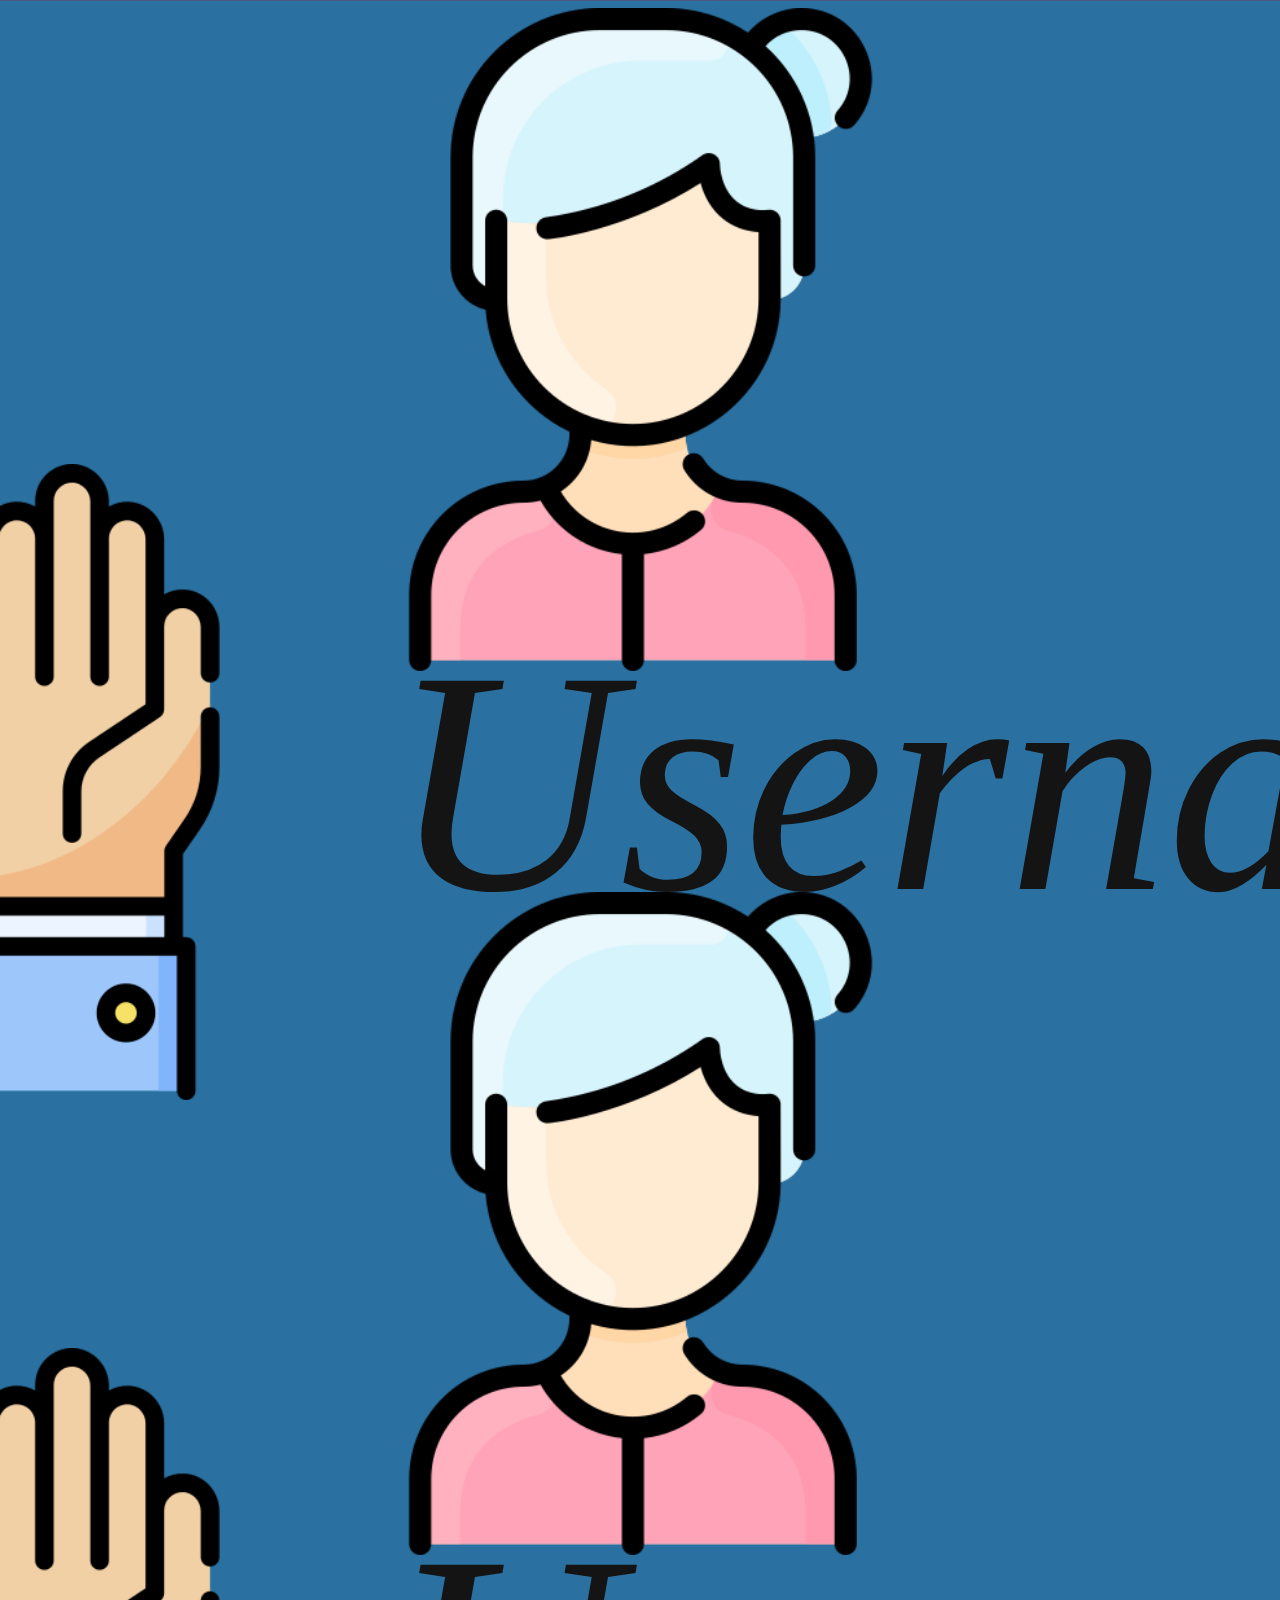
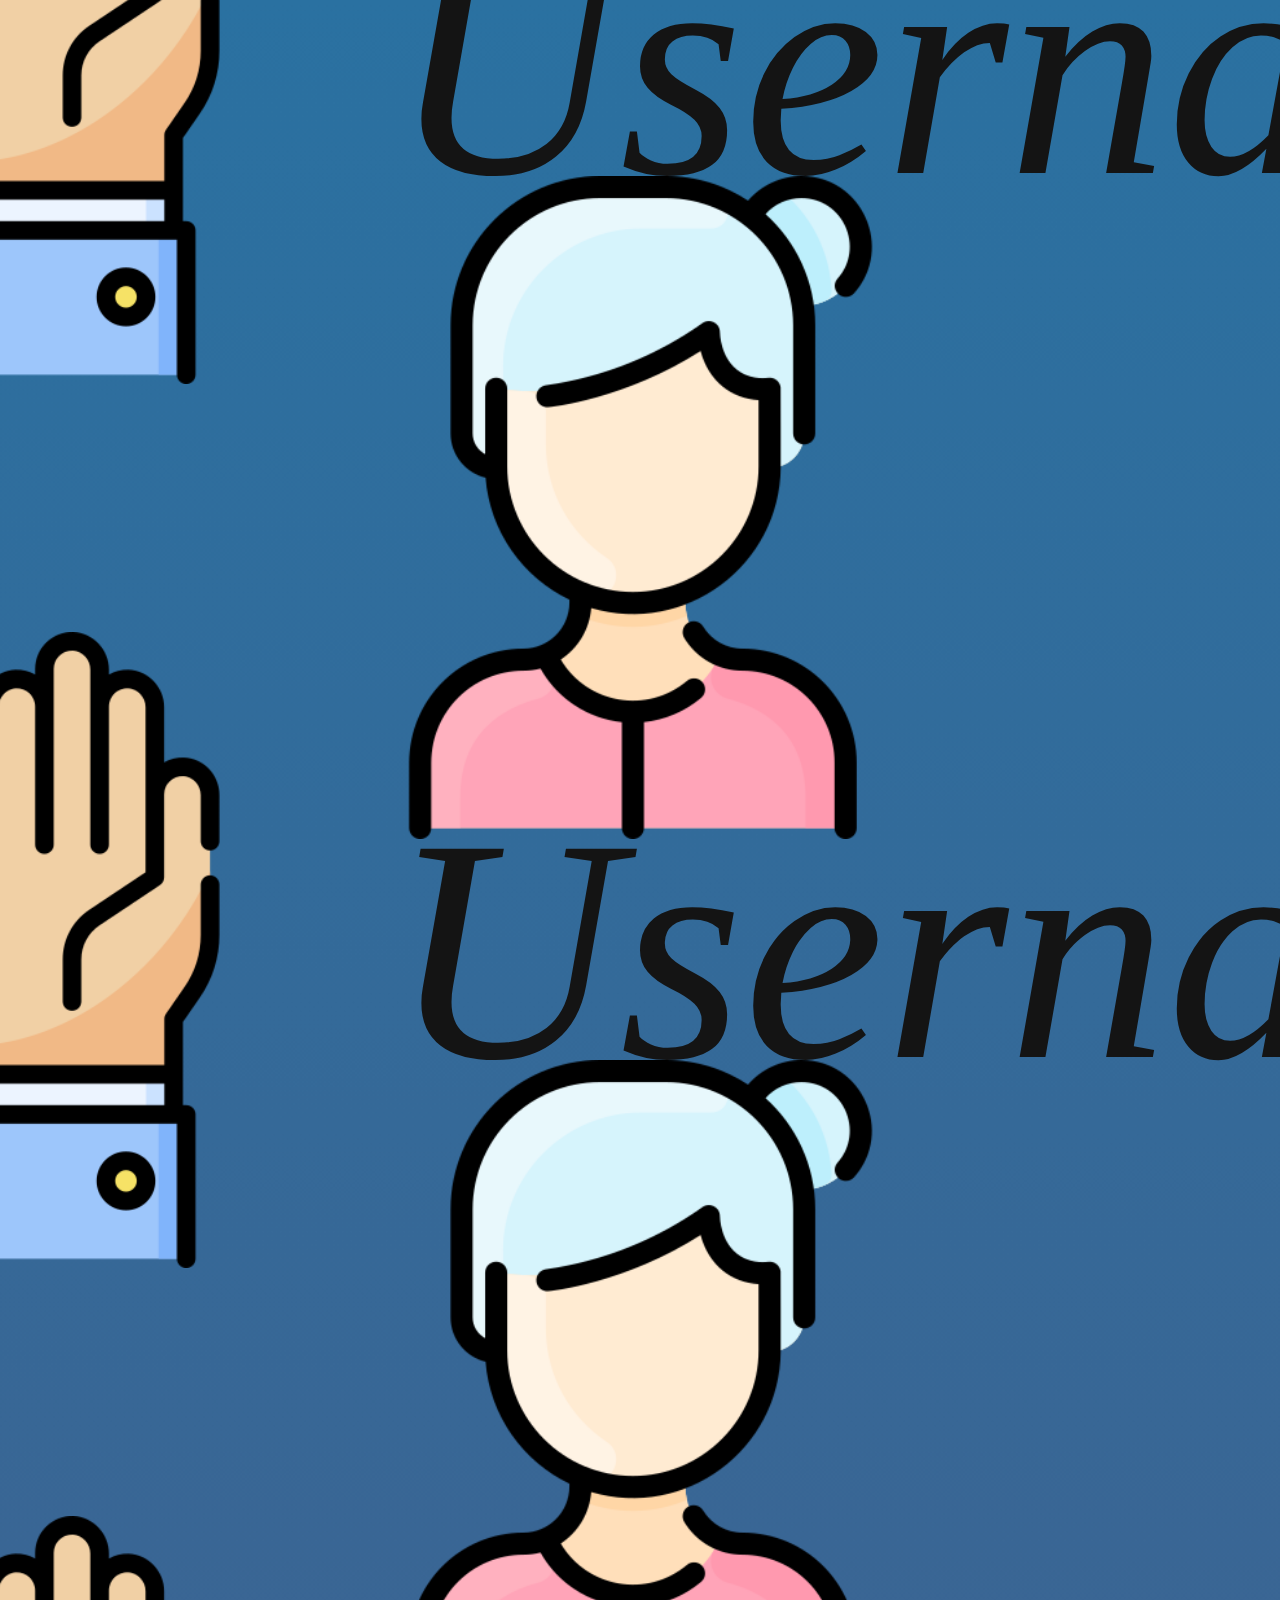
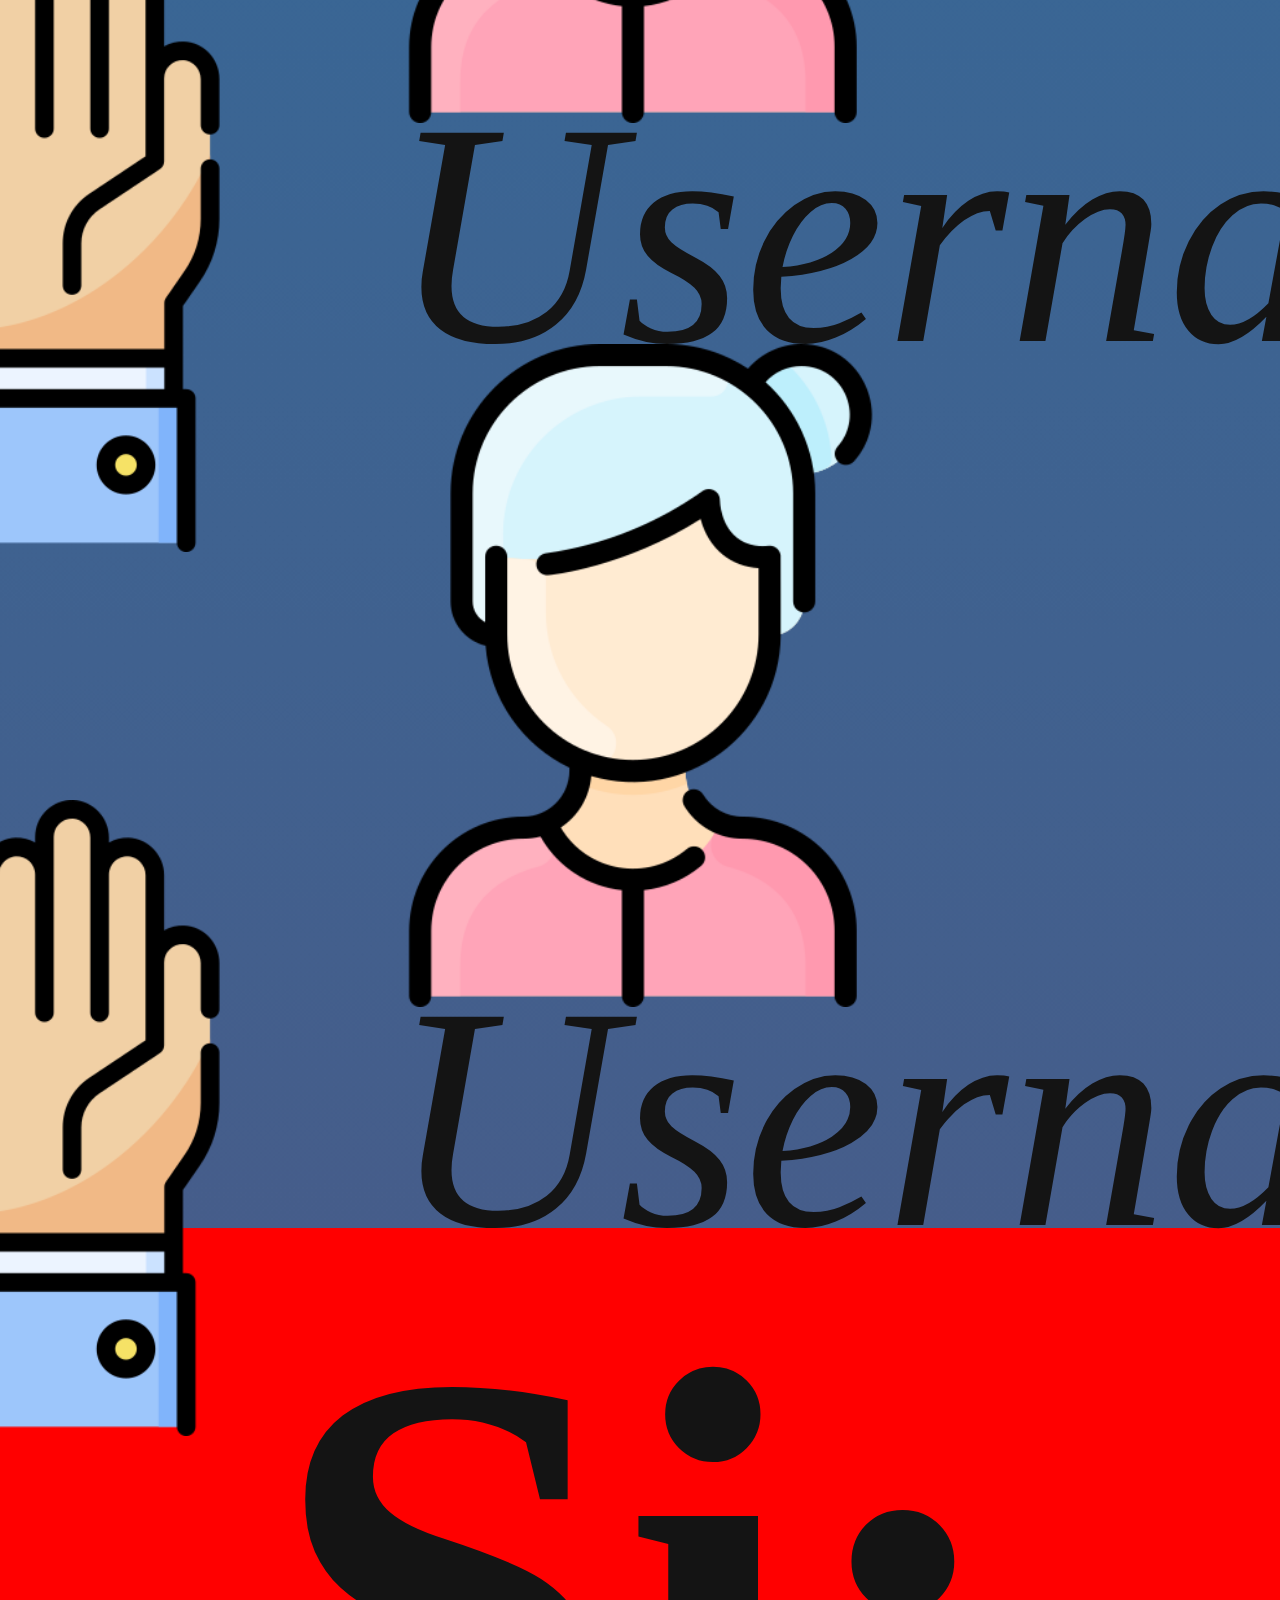
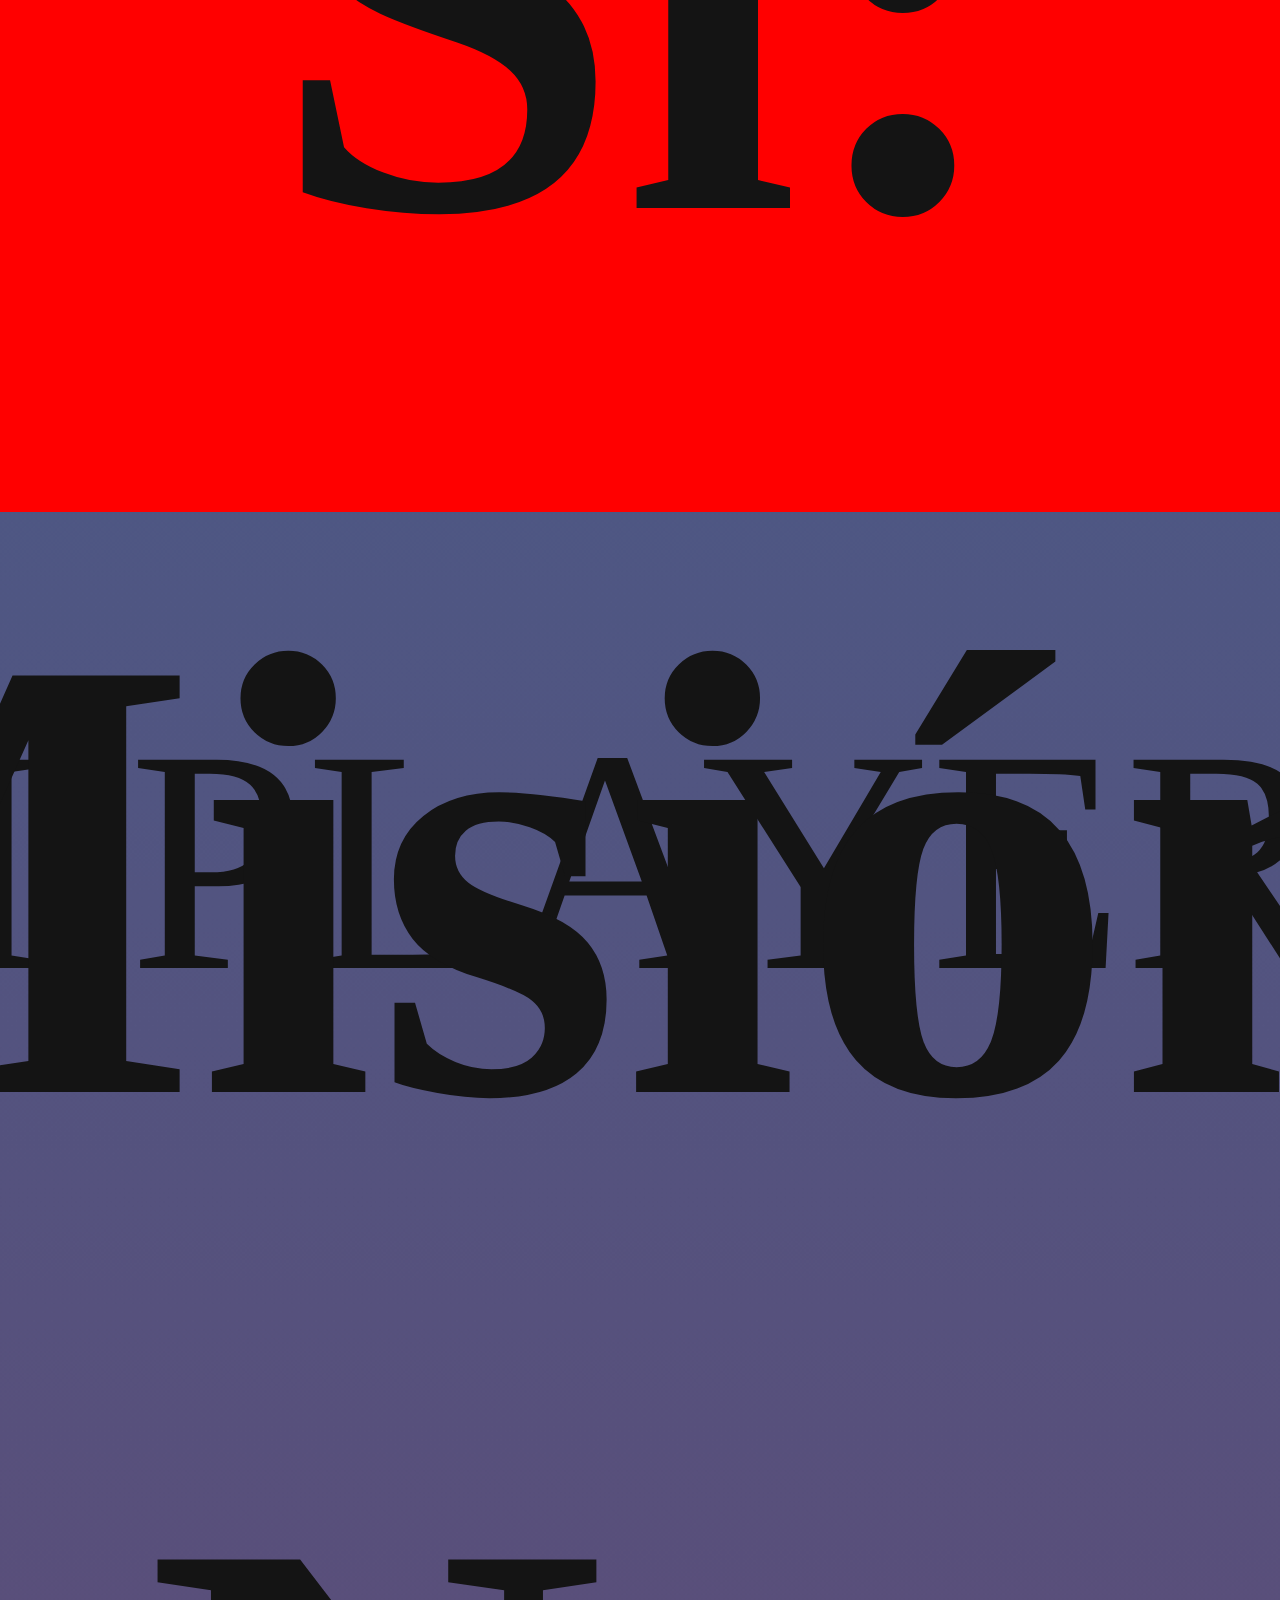
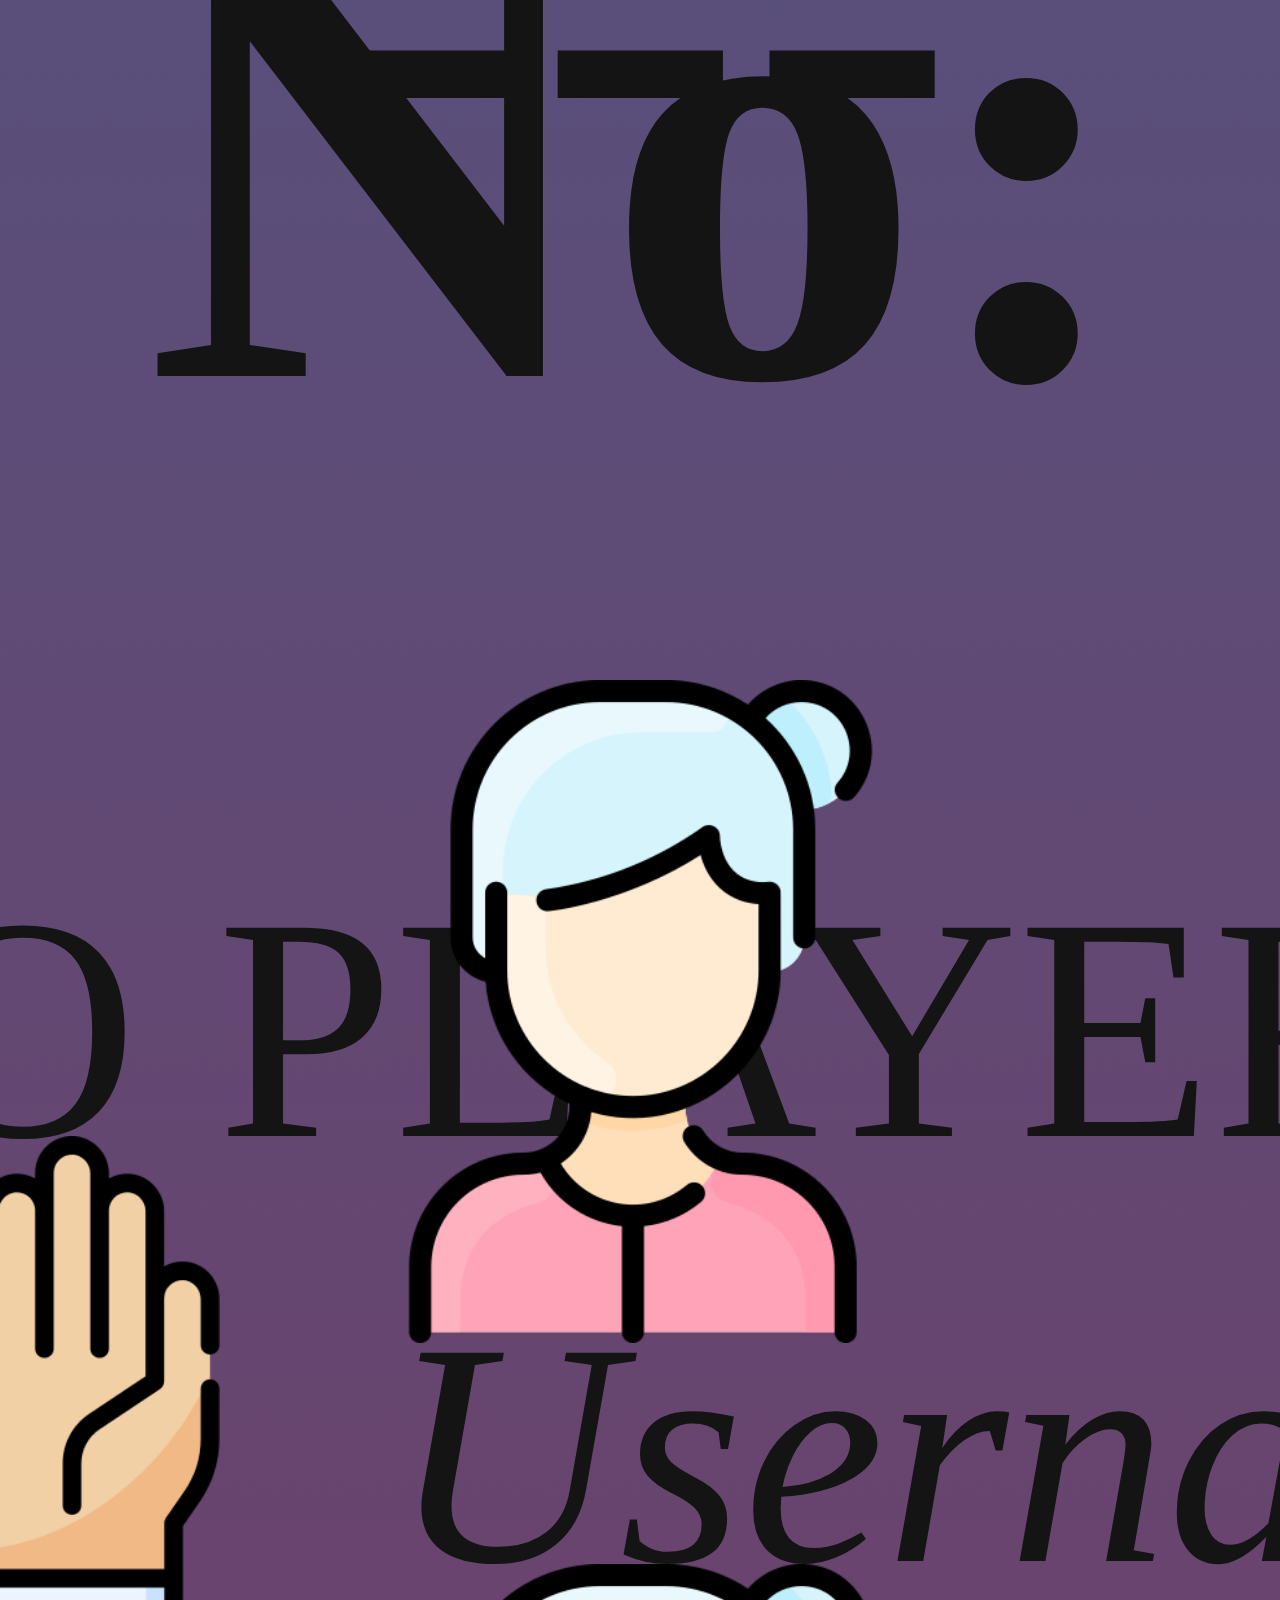
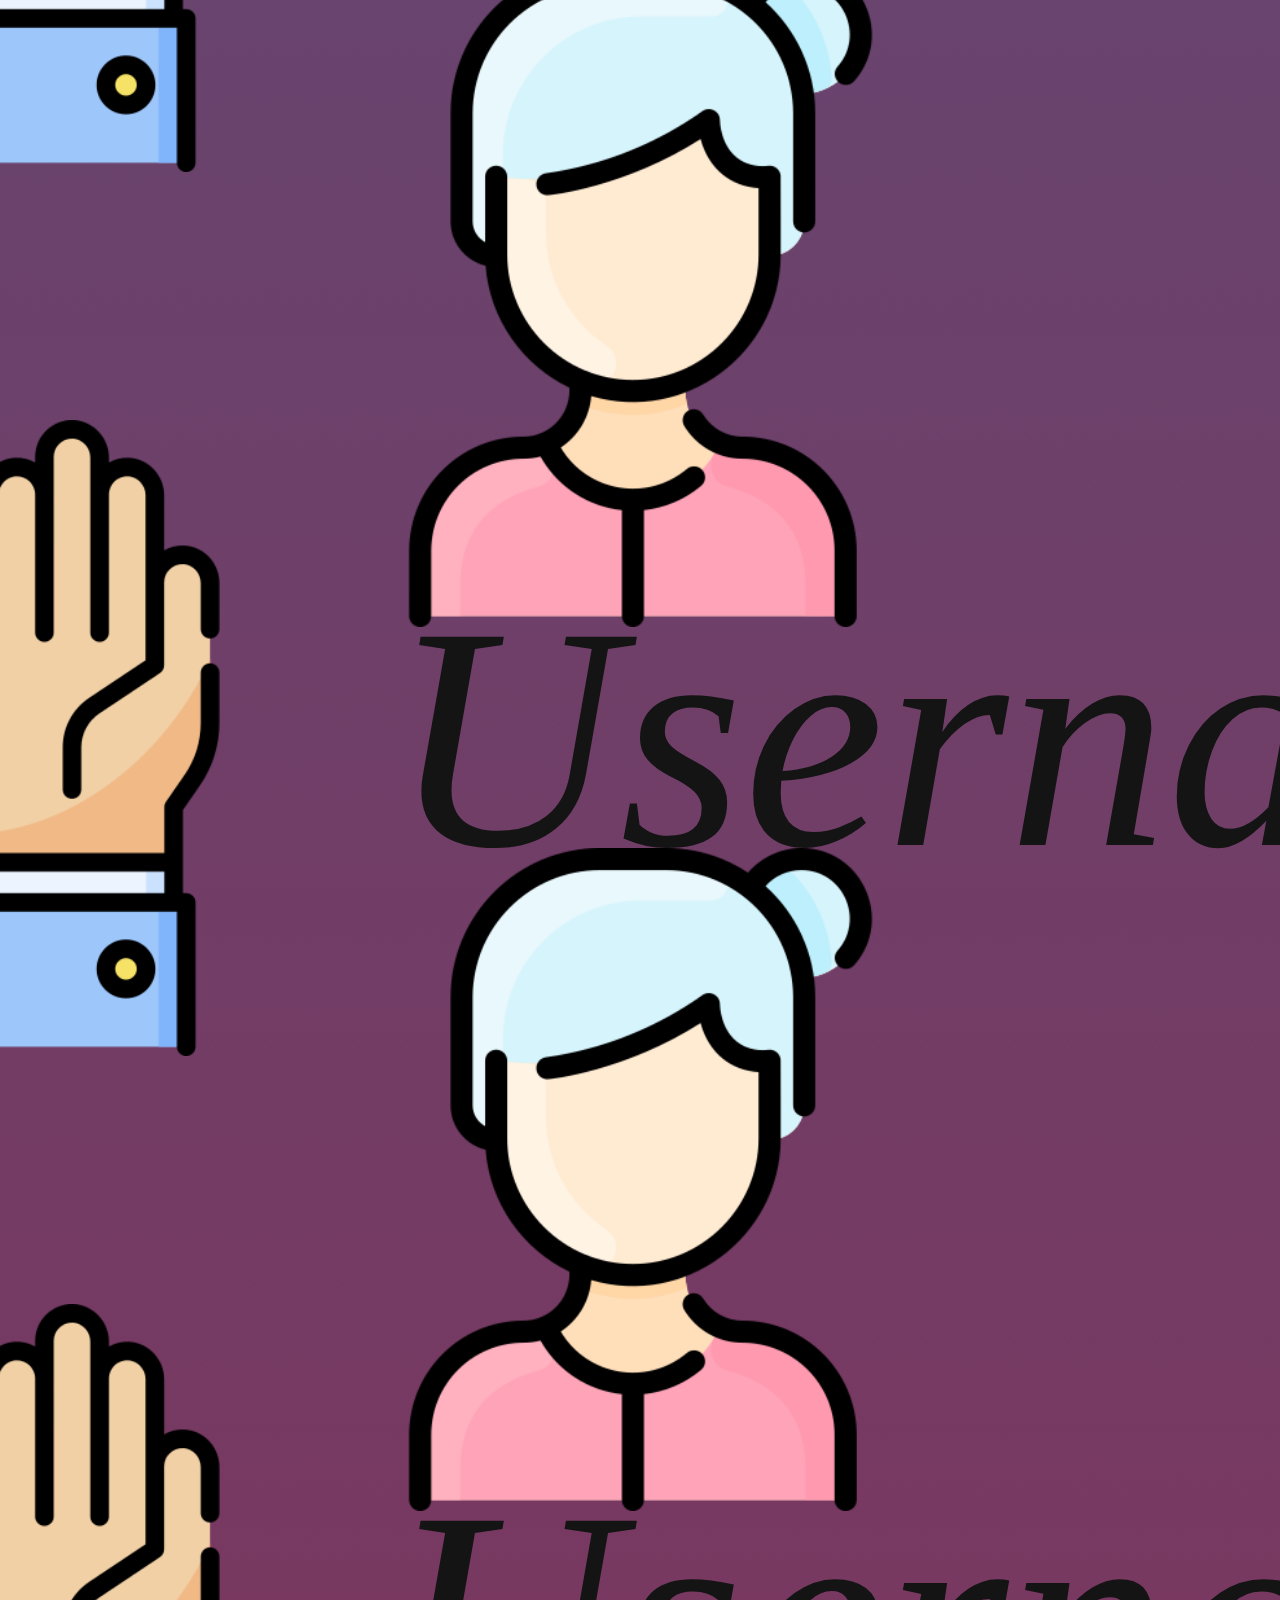
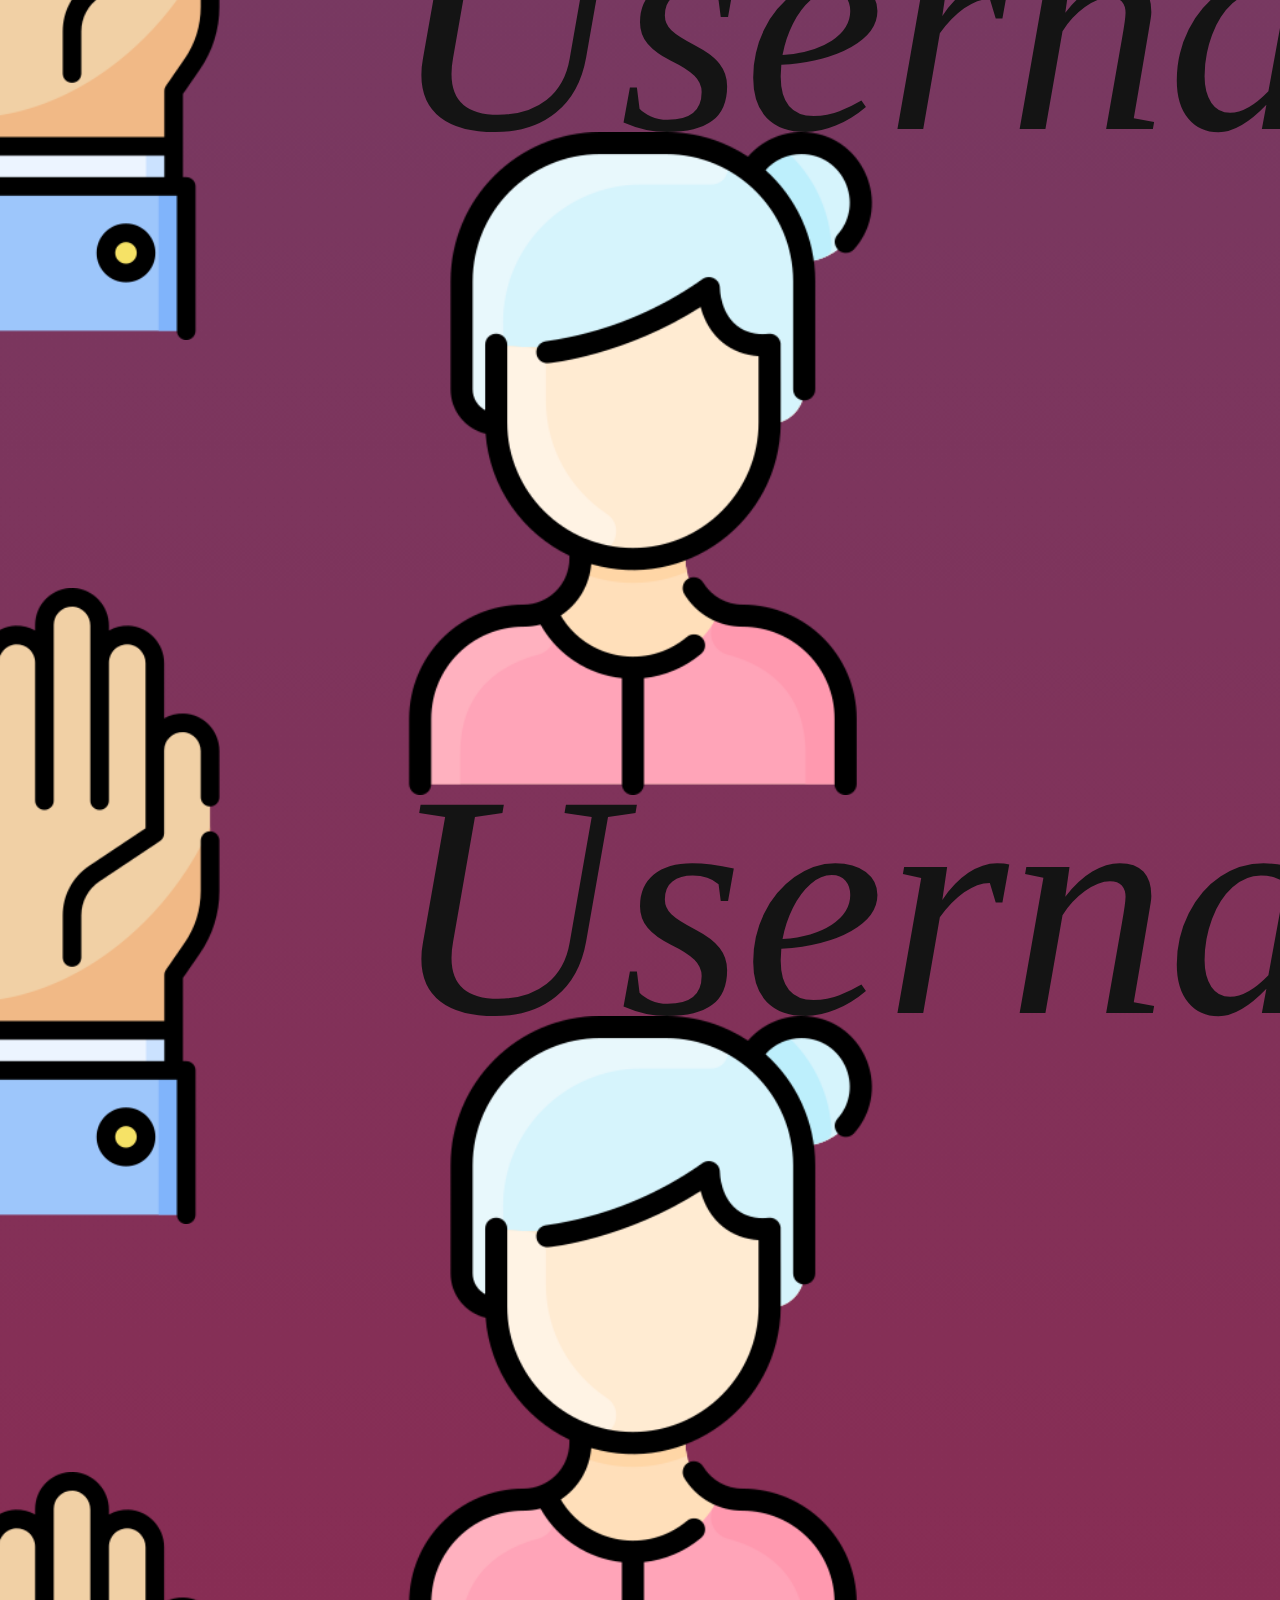
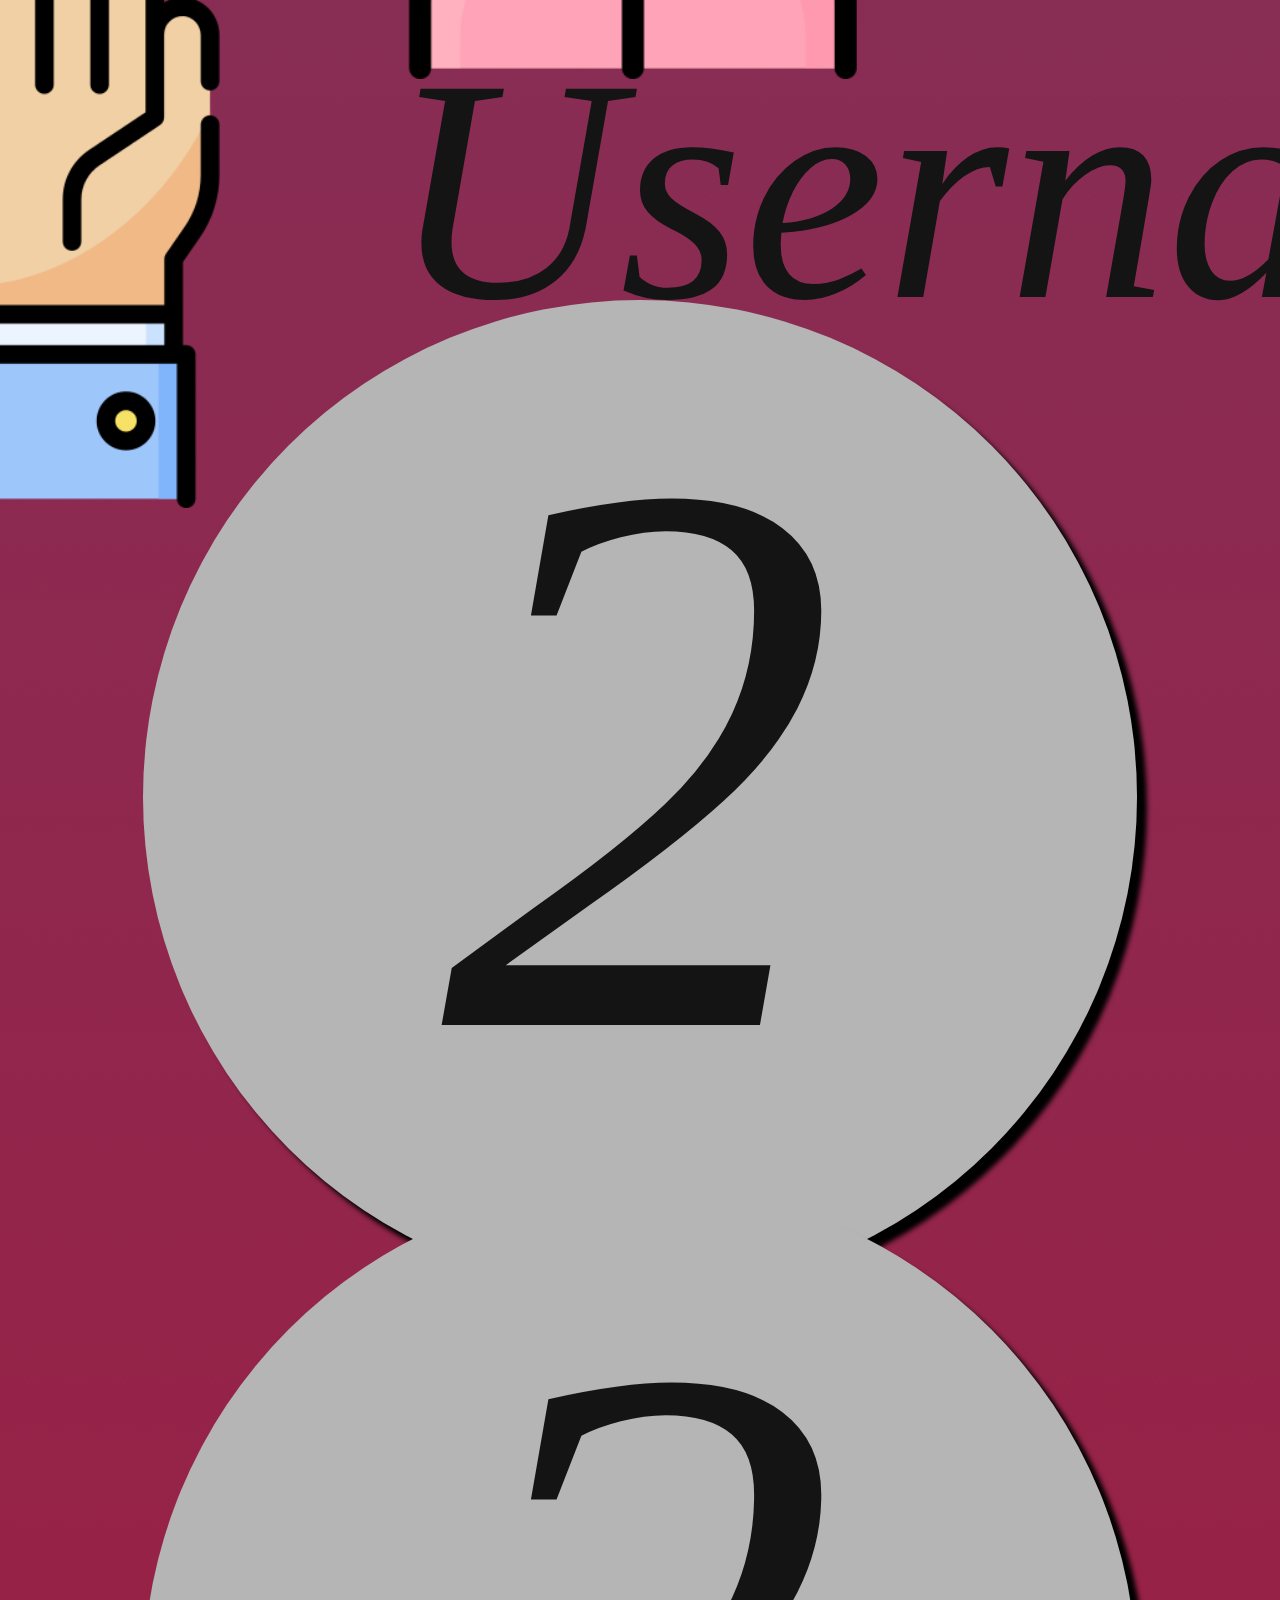
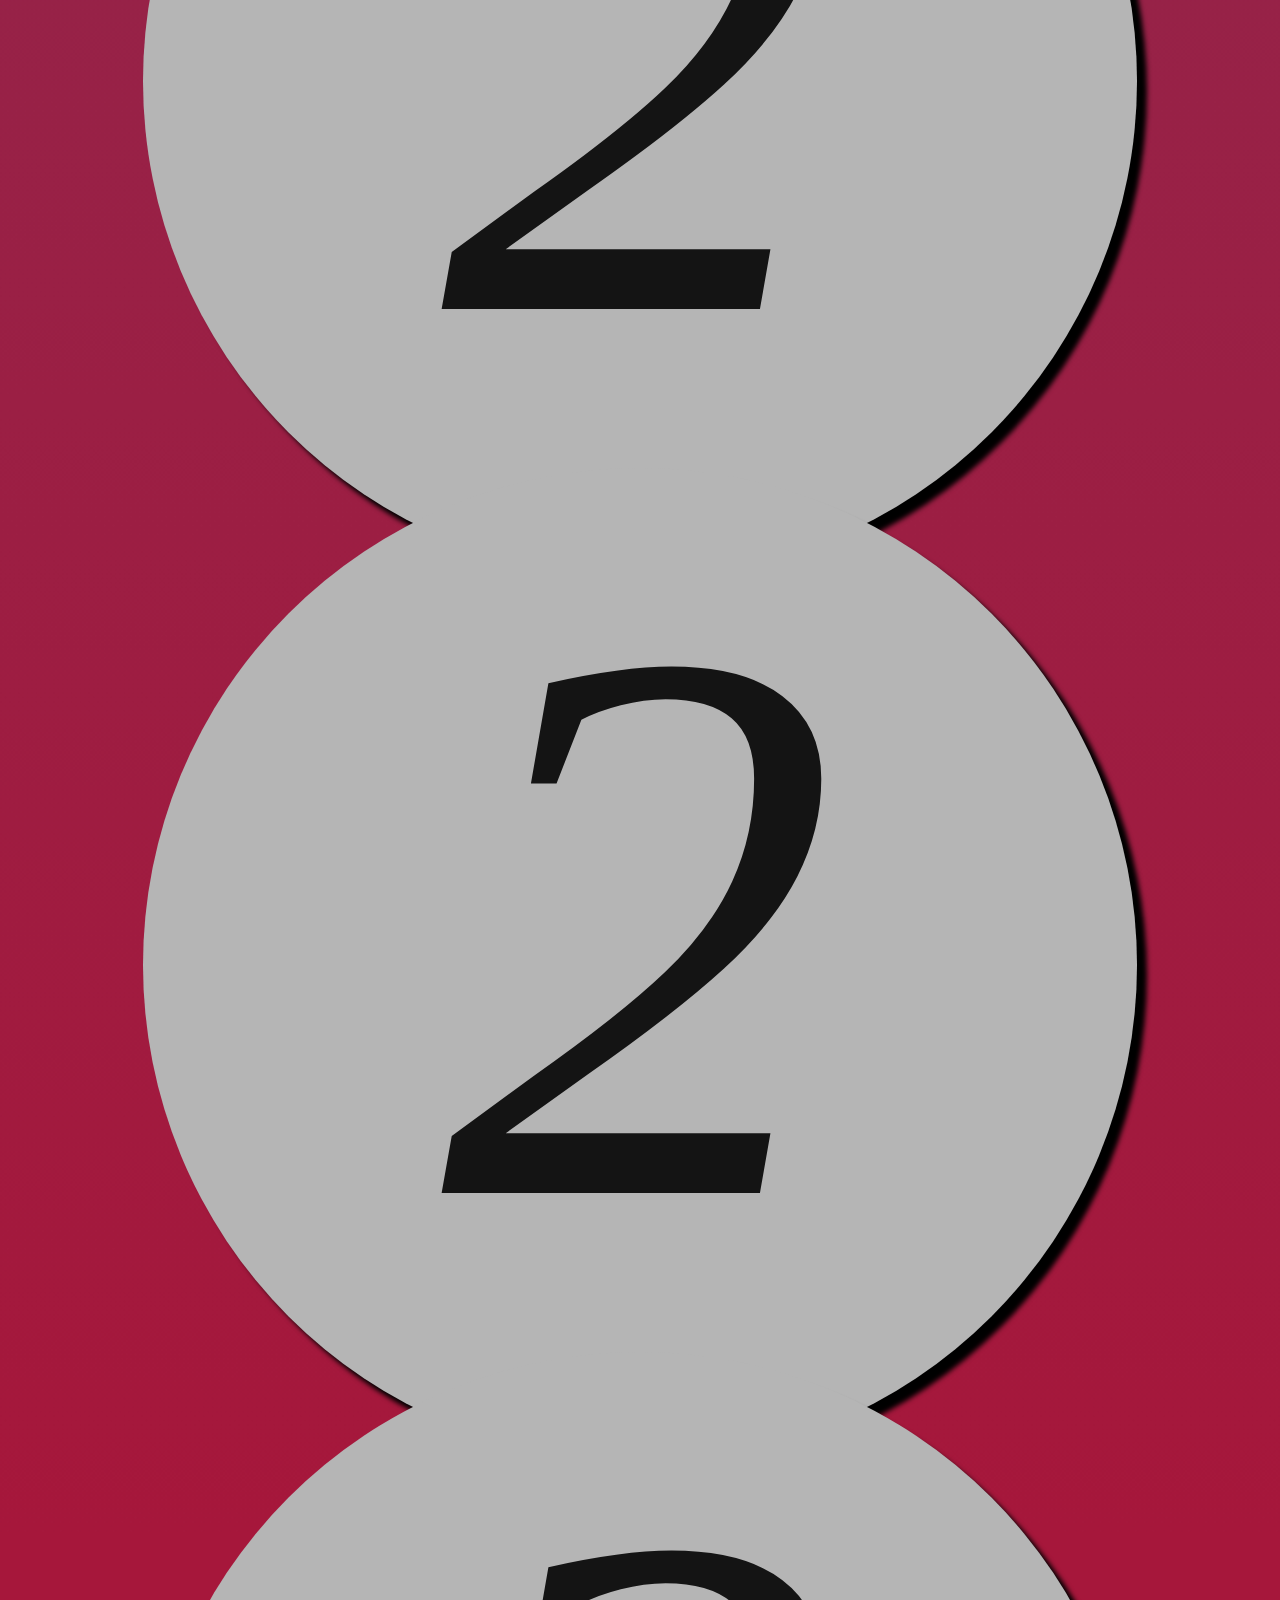
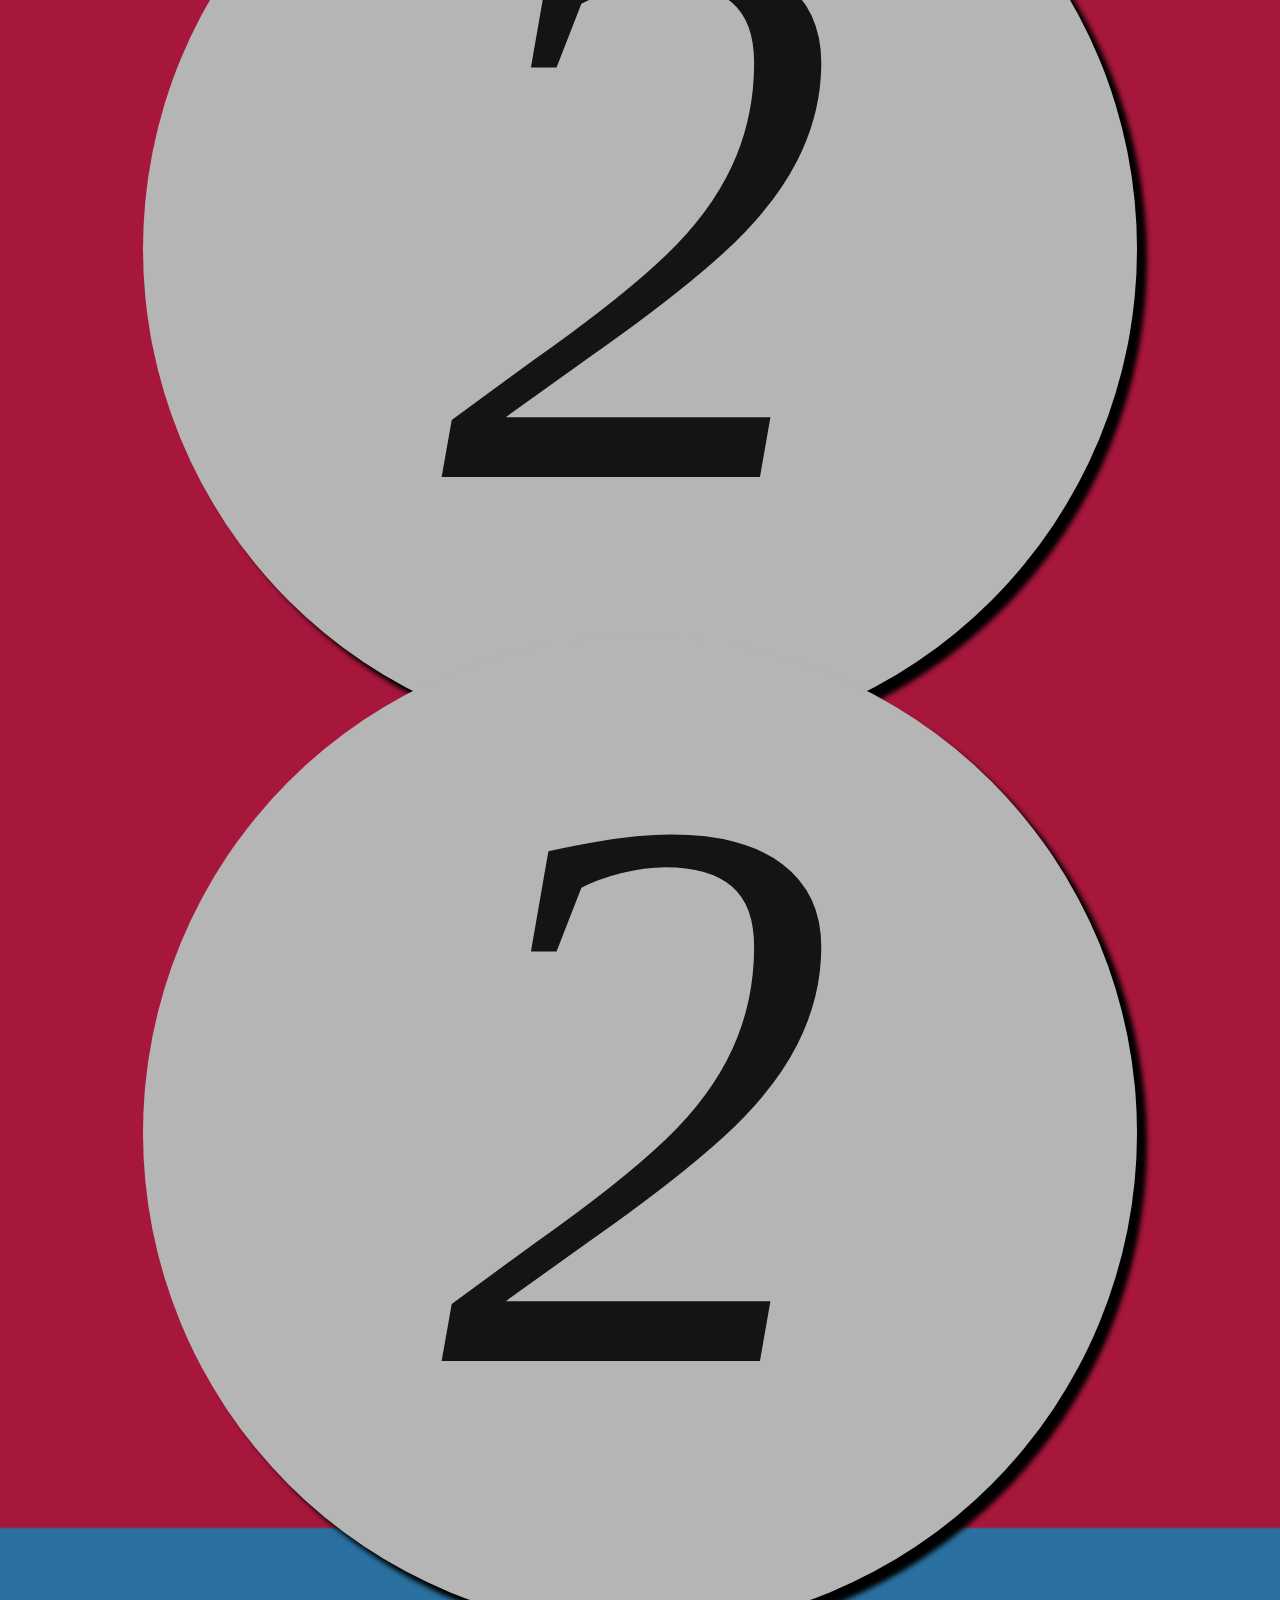
<file: Client/desktop/desktop.html>
<html>
<head>
    <meta charset="utf-8">
    <title>Xun-GuiTo's</title>
    <link rel="icon" href="../../Res/img/logo.png">

    <!-- CSS -->
    <link rel="stylesheet" href="../../Res/CSS/style.css">

    <!-- JS -->
    <script src="https://ajax.googleapis.com/ajax/libs/jquery/3.5.1/jquery.min.js"></script>
    <script src="desktop.js"></script>
</head>
<body>
    <div class="tableContainer" style="--rows: 1; --cols: 6;">
        <!-- Players -->
        <div class="tableContainer" style="--rows: 8; --cols: 10; --r: 1; --c: 1; --widthUnit: 5; --defaultChildWidth: 2; --defaultChildHeight: 2;">
            <!-- ROW 1 -->
            <div id="12" class="playercontainer playerDiv" style="--r: 1; --c: 3;">
                <img id="icon11" class="playerIcon" src="../../Res/img/default_user.png">
                <div class="playerData">
                    <img id="torch11" class="playerGunTorch torch">
                    <i id="userName11" class="username">Username</i>
                    <img id="gun11" class="playerGunTorch gun">
                </div>
            </div>
            <div id="13" class="playercontainer playerDiv" style="--r: 1; --c: 5;">
                <img id="icon12" class="playerIcon" src="../../Res/img/default_user.png">
                <div class="playerData">
                    <img id="torch12" class="playerGunTorch torch">
                    <i id="userName12" class="username">Username</i>
                    <img id="gun12" class="playerGunTorch gun">
                </div>
            </div>
            <div id="14" class="playercontainer playerDiv" style="--r: 1; --c: 7;">
                <img id="icon13" class="playerIcon" src="../../Res/img/default_user.png">
                <div class="playerData">
                    <img id="torch13" class="playerGunTorch torch">
                    <i id="userName13" class="username">Username</i>
                    <img id="gun13" class="playerGunTorch gun">
                </div>
            </div>

            <!-- ROW 2 -->
            <div id="21" class="playercontainer playerDiv" style="--r: 3; --c: 1;">
                <img id="icon11" class="playerIcon" src="../../Res/img/default_user.png">
                <div class="playerData">
                    <img id="torch11" class="playerGunTorch torch">
                    <i id="userName11" class="username">Username</i>
                    <img id="gun11" class="playerGunTorch gun">
                </div>
            </div>
            <div id="25" class="playercontainer playerDiv" style="--r: 3; --c: 9;">
                <img id="icon12" class="playerIcon" src="../../Res/img/default_user.png">
                <div class="playerData">
                    <img id="torch12" class="playerGunTorch torch">
                    <i id="userName12" class="username">Username</i>
                    <img id="gun12" class="playerGunTorch gun">
                </div>
            </div>

            <!-- MIDDLE INFO -->
            <div class="playerContainer" style="--r: 3; --c: 3; --heightUnit: 4; background: red;">
                <div style="width: 100%; height: 100%; text-align: center; display: grid;">
                    <p style="font-size: var(--normalText); margin: 0px; font-weight: bold;">Si:</p>
                    <p id="siPlayers" style="font-size: var(--detailText);">SI PLAYERS</p>
                </div>
            </div>
            <div class="playerContainer" style="--r: 3; --c: 5; --heightUnit: 4;">
                <div style="width: 100%; height: 100%; text-align: center; display: grid;">
                    <strong style="font-size: var(--normalText); margin: 0px;">Misión:</strong>
                    <p id="missionStatus" style="font-size: var(--normalText); margin: 0px;">---</p>
                </div>
            </div>
            <div class="playerContainer" style="--r: 3; --c: 7; --heightUnit: 4;">
                <div style="width: 100%; height: 100%; text-align: center; display: grid;">
                    <p style="font-size: var(--normalText); margin: 0px; font-weight: bold;">No:</p>
                    <p id="noPlayers" style="font-size: var(--detailText);">NO PLAYERS</p>
                </div>
            </div>


            <!-- ROW 3 -->
            <div id="31" class="playercontainer playerDiv" style="--r: 5; --c: 1;">
                <img id="icon11" class="playerIcon" src="../../Res/img/default_user.png">
                <div class="playerData">
                    <img id="torch11" class="playerGunTorch torch">
                    <i id="userName11" class="username">Username</i>
                    <img id="gun11" class="playerGunTorch gun">
                </div>
            </div>
            <div id="35" class="playercontainer playerDiv" style="--r: 5; --c: 9;">
                <img id="icon12" class="playerIcon" src="../../Res/img/default_user.png">
                <div class="playerData">
                    <img id="torch12" class="playerGunTorch torch">
                    <i id="userName12" class="username">Username</i>
                    <img id="gun12" class="playerGunTorch gun">
                </div>
            </div>

            <!-- ROW 4 -->
            <div id="42" class="playercontainer playerDiv" style="--r: 7; --c: 3;">
                <img id="icon11" class="playerIcon" src="../../Res/img/default_user.png">
                <div class="playerData">
                    <img id="torch11" class="playerGunTorch torch">
                    <i id="userName11" class="username">Username</i>
                    <img id="gun11" class="playerGunTorch gun">
                </div>
            </div>
            <div id="43" class="playercontainer playerDiv" style="--r: 7; --c: 5;">
                <img id="icon12" class="playerIcon" src="../../Res/img/default_user.png">
                <div class="playerData">
                    <img id="torch12" class="playerGunTorch torch">
                    <i id="userName12" class="username">Username</i>
                    <img id="gun12" class="playerGunTorch gun">
                </div>
            </div>
            <div id="44" class="playercontainer playerDiv" style="--r: 7; --c: 7;">
                <img id="icon13" class="playerIcon" src="../../Res/img/default_user.png">
                <div class="playerData">
                    <img id="torch13" class="playerGunTorch torch">
                    <i id="userName13" class="username">Username</i>
                    <img id="gun13" class="playerGunTorch gun">
                </div>
            </div>

        </div>
        <!-- Missions Status -->
        <div class="tableContainer" style="--rows: 5; --cols: 1;">
            <!-- MISSIONS -->
            <div style="--r: 1; --c: 1;">
                <div id="missionM1" class="missionContainer" style="justify-content: start;">
                    <i id="missionSticker1" class="missionSticker">2</i>
                </div>
            </div>
            <div style="--r: 2; --c: 1;">
                <div id="missionM2" class="missionContainer" style="justify-content: start;">
                    <i id="missionSticker2" class="missionSticker">2</i>
                </div>
            </div>
            <div style="--r: 3; --c: 1;">
                <div id="missionM3" class="missionContainer" style="justify-content: start;">
                    <i id="missionSticker3" class="missionSticker">2</i>
                </div>
            </div>
            <div style="--r: 4; --c: 1;">
                <div id="missionM4" class="missionContainer">
                    <i id="missionSticker4" class="missionSticker">2</i>
                    <p id="specialMtag">2 fallos</p>
                </div>
            </div>
            <div style="--r: 5; --c: 1;">
                <div id="missionM5" class="missionContainer" style="justify-content: start;">
                    <i id="missionSticker5" class="missionSticker">2</i>
                </div>
            </div>
        </div>
    </div>


    <!-- POPUPS -->
    <div class="popUpFrame">
        <div id="resistenciaPopUp" class="popUp" style="--bg: var(--blue)">
            <p class="popUpTitle">Misión completada</p>
            <p class="smallLabel">La resistencia ha logrado cumplir satisfactoriamente la misión. Enhorabuena!</p>
            <p class="smallLabel PopUpMissionResult">Éxito: 5 -- Fracaso: 5</p>
        </div>
        <div id="chunguitosPopUp" class="popUp" style="--bg: var(--red)">
            <p class="popUpTitle">Misión finalizada</p>
            <p class="smallLabel">Oh, no! Algún agente de Xun-GuiTo's estuvo en la misión y la ha saboteado!</p>
            <p class="smallLabel PopUpMissionResult">Éxito: 5 -- Fracaso: 5</p>
        </div>

        <div class="" style="position: absolute; left: 0%; bottom: 15%; display: flex; justify-content: center; width: 100%; ">
            <a class="label continueBtn" onclick="closePopUp()">Continuar</a>
        </div>
    </div>

    <script src="../../Res/JS/common.js"></script>
</body>
</html>
</file>
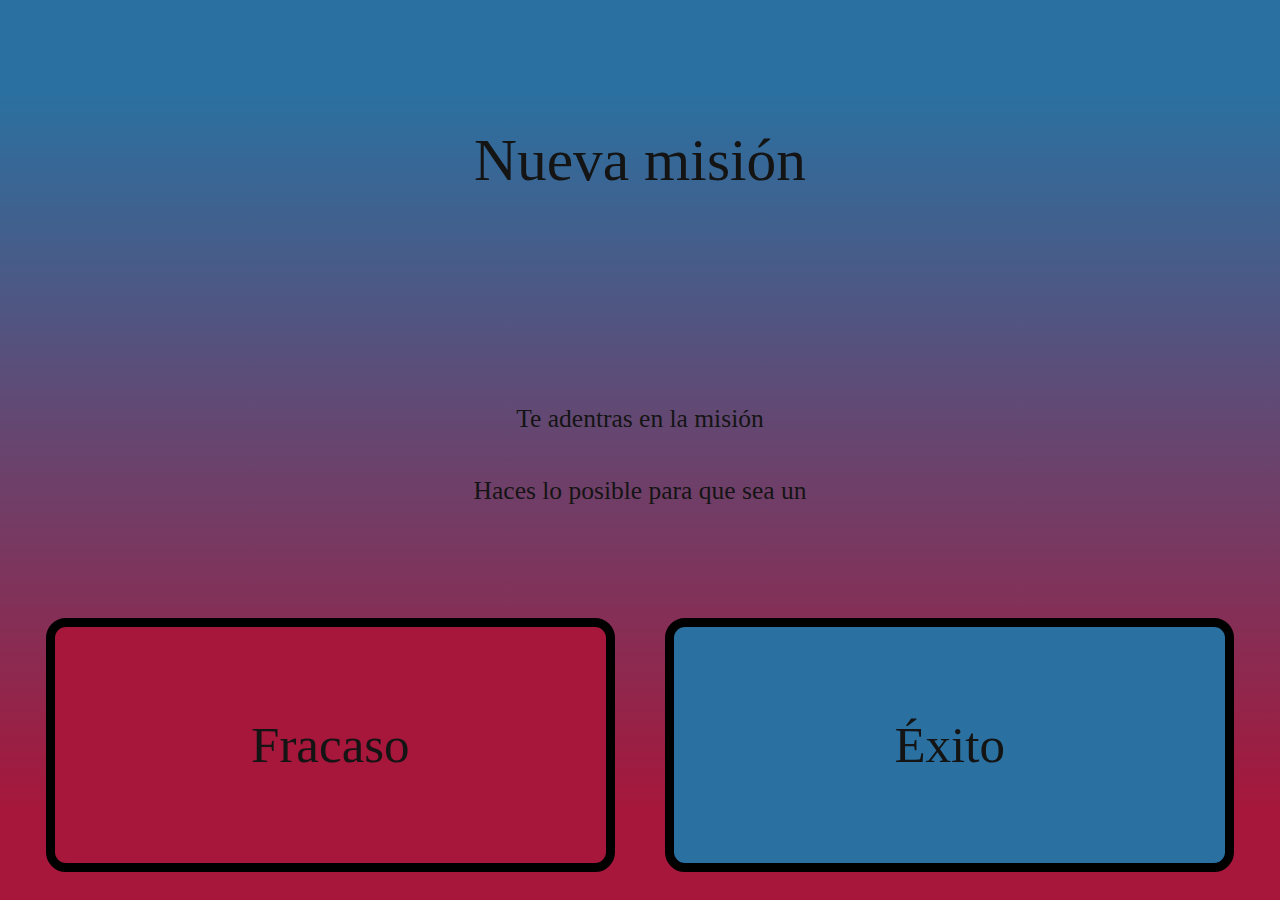
<file: Client/missionPoll/missionPoll.html>
<html>
<head>
    <meta charset="utf-8">
    <title>Resistencia</title>
    <!-- CSS -->
    <link rel="stylesheet" href="../../Res/CSS/style.css">
    
    <!-- JS -->
    <script src="https://ajax.googleapis.com/ajax/libs/jquery/3.5.1/jquery.min.js"></script>
    <script src="missionPoll.js"></script>

</head>
<body>
    <div id="main" class="parent" style="--h: 100%;">
        <div>
            <p class="title">Nueva misión</p>
        </div>
        <div>
            <p class="label">Te adentras en la misión</p>
            <p class="label">Haces lo posible para que sea un </p>
        </div>
        <div class="" style="height: 100%; width: 100%; display: flex; align-items: center;">
            <div class="missionCard failuremission unselectable"><p>Fracaso</p></div>
            <div class="missionCard successmission unselectable"><p>Éxito</p></div>
        </div>
    </div>
    
    <script src="../../Res/JS/common.js"></script>
</body>
</html>
</file>
<file: Res/CSS/style.css>
/* CONSTANTS */

:root {
    /* Teams colors */
    --blue: rgb(42, 113, 161);
    --red: rgb(166, 23, 59);

    /* mission */
    --cMissionColor: rgb(255, 255, 61);
    --resistanceColor: rgb(18, 137, 216);
    --chunguitoColor: rgb(166, 23, 59);
    --baseColor: rgb(181, 181, 181);

    /* Colors */
    --black: rgb(20, 20, 20);

    /* TextSize */
    --hugeText: 0px;
    --biggerText: 0px;
    --bigText: 0px;
    --normalText: 0px;
    --smallText: 0px;
    --detailText: 0px;
}
* {
    color: var(--black);
}
body{
    place-items: center;
    background: linear-gradient(180deg, var(--blue) 10%, var(--red) 90%);
}


/* CREATEPLAYER */

/* Containers */
.grandparent {
    display: grid;
    place-items: center;
    padding: 2%;
    width: 100%;
    height: 100%;
    height: var(--h, 100%);
    resize: both;
    overflow: auto;
}
.parent {
    display: grid;
    place-items: center;
    width: 100%;
    height: var(--h, auto);
}
#picParent {
    width: 90%;
    max-height: 60%;
    background: red;
    display: flex;
    justify-content: center;
}


/* Elements Classes */
.label { /* Common label class */
    padding: 0.5rem;
    font-size: var(--smallText);
    text-align: center;
}
.title { /* Bigger than label. Used for titles */
    text-align: center;
    font-size: var(--hugeText);
}
#nameTb { /* Textbox class */
    padding: 0.5rem;
    border-radius: 10px;
    border: 4px solid black;
    background: white;
    font-size: 2rem;
    text-align: center;
}
#canvas { /* Canvas at createPlayer */
    display: none;
    background-color: #ffffff;
    cursor: default;
}
img { /* Img at createPlayer */
    display: inline;
    max-width: 100%; /* This rule is very important, please do not ignore this! */
}
    /* Btn */
.btn { /* Summit btn */
    /* background: red; */
    width: 60%;
    height: 40%;
    text-transform: capitalize;
    font-size: var(--normalText);
    border-radius: 1.5rem;
    
}
.iconBtn { /* Btns to crop the img at createPlayer */
    /* background */
    --mdc-theme-primary: none; 
    /* text color */
    --mdc-theme-on-primary: black;
    
    padding: 5%;
    width: 70%;
    height: auto;

    border: 5px solid black;
    border-radius: 20px;
    text-transform: capitalize;
}

/* WAITING ROOM */
.secretBtn {
    background: rgb(255, 97, 97);
}

#waitingLabel {
    margin-bottom: 10%;
}

.lds-ring {
    display: inline-block;
    position: relative;
    width: 300px;
    height: 300px;
}
.lds-ring div {
    box-sizing: border-box;
    display: block;
    position: absolute;
    width: 300px;
    height: 300px;
    margin: 8px;
    border: 40px solid #fff;
    border-radius: 50%;
    animation: lds-ring 1.2s cubic-bezier(0.5, 0, 0.5, 1) infinite;
    border-color: #fff transparent transparent transparent;
}
.lds-ring div:nth-child(1) {
    animation-delay: -0.45s;
}
.lds-ring div:nth-child(2) {
    animation-delay: -0.3s;
}
.lds-ring div:nth-child(3) {
    animation-delay: -0.15s;
}
@keyframes lds-ring {
    0% {
        transform: rotate(0deg);
    }
    100% {
        transform: rotate(360deg);
    }
}

/* MEETUP */
.carta {
    display: none;
    place-items: center;
    flex-direction: column;

    width: 90%;
    height: 85%;
    padding: 3vw;

    font-size: calc(var(--detailText) * 1.25);
}

#submitBtn {
    border: solid var(--black) 10px;
    border-radius: 50px;

    width: 40%;
    padding: 2.5vh;

    text-align: center;
    font-size: var(--normalText);
}

hr {
    border: 1px solid black;
}
.toMainMenuBtn {
    padding-top: 5px;
    padding-bottom: 5px;
    text-align: center;
    border: 10px solid black;
    border-radius: 30px;
}
i {
    text-transform: capitalize;
}

#chunguitosP {
    text-transform: none;
}


/* MAINMENU */
.verticalRows {
    display: grid;
    place-items: center;
    grid-template-rows: repeat(var(--r, 5), 1fr);
    height: var(--h, 85%);
    /* width: var(--w, 100%); */
}
.horizontalCols {
    display: grid;
    place-items: center;
    width: 100%;
    height: var(--h, 100%);
    grid-template-columns: repeat(var(--c, 3), 1fr);
    padding: 0.7rem;
}


/* top */
@keyframes missionBlink {
    0% {
        background: var(--baseColor);
      }
      50% {
        background-color: var(--cMissionColor);
      }
      100% {
        background-color: var(--baseColor);
      }
}
.missionContainer {
    display: flex;
    place-items: center;
    flex-direction: column;

    height: 100%;
    width: 100%;
}
.missionSticker {
    text-align: center;
    background: var(--baseColor);
    box-shadow: 10px 10px 5px black;

    
    /* height: 100%; */
    height: calc(var(--bigText) * 1.25);
    width: calc(var(--bigText) * 1.25);
    aspect-ratio: 1;
    border-radius: 50%;
    font-size: var(--bigText);
}
.cMissionSticker {
    animation: missionBlink 2000ms infinite;
}
#specialMtag {
    /* 2 fallos tag */
    margin-top: calc(var(--detailText) * 0.5);
    font-size: var(--detailText);
}

/* main */
.playercontainer {
    grid-column: var(--pos, 1);
    display: flex;
    flex-direction: column;
    height: 100%;
    width: 100%;
    align-items: center;
    align-content:center;
    justify-content: center;
}
.playerIcon {
    /* height: 50%; */
    margin-top: 0px;
    margin-bottom: 0px;
    
    height: calc(var(--hugeText) * 1.5);
    aspect-ratio: 1;

}
.left-side {
    --pos: 1;
}
.right-side {
    --pos: 3;
}
.playerData {
    height: var(--h, 25%);
    width: var(--w, 85%);
    display: flex;
    align-items: center;
}

div .username {
    display: block;
    width: 100%;
    text-align: center;
}
.username {
    font-size: var(--detailText);
}
.playerGunTorch {
    height: var(--normalText); 
    margin-left: 0px;
    margin-right: 0px;
    margin-top: 0px;
    aspect-ratio: 1;
}

.PollContainer {
    width: 85%;
    border-radius: 20px;
    border: solid black 5px;
}
.PollText {
    font-size: var(--hugeText);
    font-weight: normal;
}

/* popups */
.popUpFrame {
    position:fixed;
    top: 0px;
	left: 0px;

    width: 100%;
	height: 100%;
	
    display: none;
	align-items: center;
	justify-content: center;

    -webkit-backdrop-filter: blur(20px);
    backdrop-filter: blur(20px);
}
.popUp {
    width: 70%;
    aspect-ratio: 2.3;
    
    background: var(--bg, white);

    padding: 2vh;
    border: 10px solid black;
    border-radius: 30px;
}
.popUpTitle {
    font-size: var(--bigText);
    text-align: center;
    margin-top: 2vh;
}


.smallLabel  {
    font-size: var(--smallText);
    text-align: center;
}

.continueBtn {
    width: 50%;
    margin: 2vh;

    border: 5px solid black;
    border-radius: 20px;
}



/* RootMenu */
.detailLabel {
    font-size: var(--detailText);
}

#rootMenu_leaderIcon {
    background: url(../../Res/img/torch.png);
    height: 90%;
    background-size: contain;
}
.rootMenu_playerList {
    width: 100%;
    height: 100%;
}

.rootMenuPlayerContainer {
    width: 81%;
    height: 4.82%;

    margin: 0.3vh;

    background: rgba(255, 208, 0, 0.549);

    padding: 0.5vh;
    margin: 0.5vh;
    margin-bottom: 2vh;
    border-radius: 10px;
    border: 5px solid var(--black);

}
.rootMenuPlayer {
    font-size: var(--smallText);
    transform: translateY(25%);
    float: left;
    text-align: left;

    padding-left: 2vh;
}
.rootMenuLeader {
    aspect-ratio: 1;
    margin-left: auto;
}

.root_Mission {
    font-size: var(--detailText);
    
    align-items: stretch;
    text-align: left;
    background: rgba(255, 208, 0, 0.549);

    height: 15%;

    padding: 1vh;
    margin: 0.5vh;
    border-radius: 10px;
    border: 5px solid var(--black);
}

.rootBtn {
    font-size: var(--detailText);
    padding: 1vh;
    
    border: var(--black) solid 5px;
    border-radius: 20px;

    margin: 0.5vh;
}



/* MissionPoll */
.missionCard {
    display: flex;
    align-items: center;
    
    width: 45%;
    height: 80%;
    border-radius: 20px;
    border: 9px solid black;

    transition: all 0.4s linear;
}
.missionCard.failuremission {
    background: var(--red);
    margin-left: 3%;
    margin-right: 2%;
}
.missionCard.successmission {
    background: var(--blue);
    margin-left: 2%;
    margin-right: 3%;
}

.missionCard p {
    text-align: center;
    width: 100%;
    font-size: var(--biggerText);
}

.missionCard.selected,
.missionCard.selected:before,
.missionCard.selected:after {
    width: 70%;
    height: 100%;
    border-radius: 50px;
}

.unselectable {
    -webkit-touch-callout: none;
    -webkit-user-select: none;
    -khtml-user-select: none;
    -moz-user-select: none;
    -ms-user-select: none;
    user-select: none;
}
</file>
